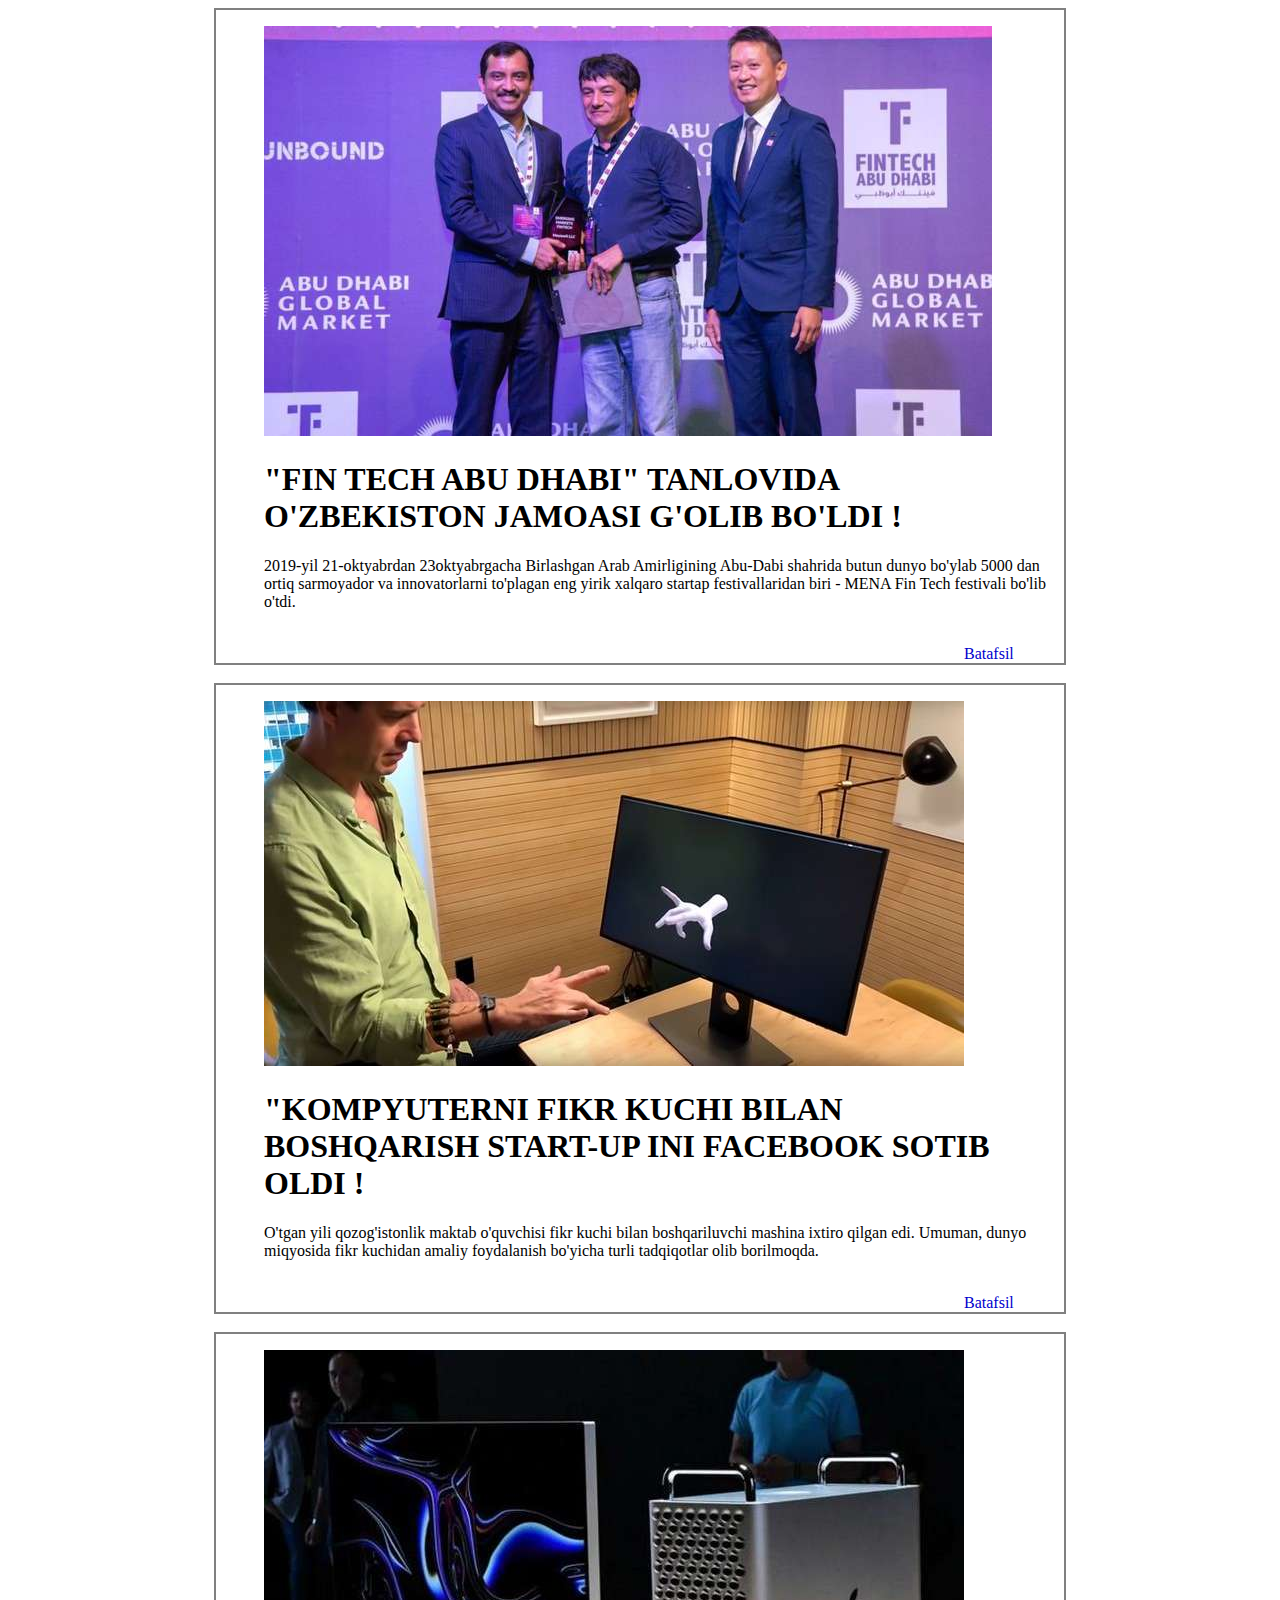
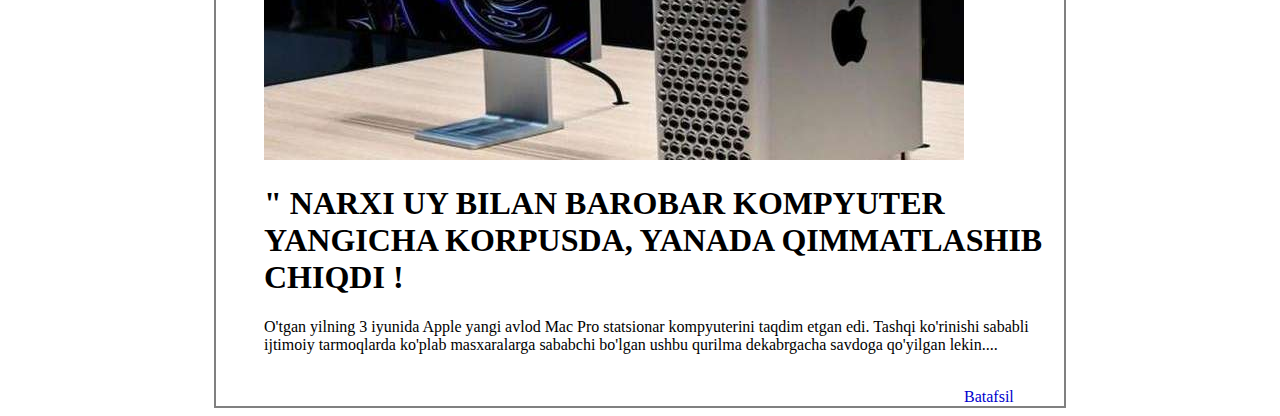
<file: index.html>
<!DOCTYPE html>
<html lang="eng">
<head>
    <title>5.2task</title>
    <link rel="stylesheet" href="Main.css">
    <meta charset="UTF-8">
</head>    
<body>
    <div class="page">    
    <img src="1 (1).jpg" alt="rasm topilmadi">
    <h1 class=""> "FIN TECH ABU DHABI" TANLOVIDA O'ZBEKISTON JAMOASI G'OLIB BO'LDI !</h1>
    <p> 2019-yil 21-oktyabrdan 23oktyabrgacha Birlashgan
        Arab Amirligining Abu-Dabi shahrida butun dunyo bo'ylab 5000 dan ortiq
        sarmoyador va innovatorlarni to'plagan eng yirik xalqaro startap
        festivallaridan biri - MENA Fin Tech festivali bo'lib o'tdi.
    </p>
    <br>
    <span class="B"> Batafsil </span>
</div>
<br>

<div class="cage">    
    <img src="2.jpg" alt="rasm topilmadi">
    <h1 class=""> "KOMPYUTERNI FIKR KUCHI BILAN 
        BOSHQARISH 
        START-UP INI FACEBOOK SOTIB OLDI !</h1>
    <p> O'tgan yili qozog'istonlik maktab o'quvchisi 
        fikr kuchi bilan boshqariluvchi mashina ixtiro qilgan edi.
         Umuman, dunyo miqyosida fikr kuchidan amaliy 
        foydalanish bo'yicha turli tadqiqotlar olib borilmoqda.
    </p>
    <br>
    <span class="C"> Batafsil </span>
</div>
<br>
<div class="age">    
    <img src="3.jpg" alt="rasm topilmadi">
    <h1 class="D"> "  NARXI UY BILAN BAROBAR KOMPYUTER 
        YANGICHA KORPUSDA, YANADA QIMMATLASHIB CHIQDI !</h1>
    <p> O'tgan yilning 3 iyunida Apple yangi avlod Mac Pro statsionar kompyuterini taqdim etgan edi. Tashqi ko'rinishi sababli ijtimoiy tarmoqlarda ko'plab masxaralarga sababchi bo'lgan ushbu qurilma dekabrgacha savdoga qo'yilgan lekin....
    </p>
    <br>
    <span class="C"> Batafsil </span>
</div>

</body>
</html>
</file>
<file: Main.css>
.page{
    size: 3px;
    padding-top: 1rem;
    padding-left: 3rem;
    border:  2px solid gray;
    width: 800px;
    margin-left: auto;
    margin-right: auto;
    
   
}

.B{
    margin-left: 700px;
   padding-top: 1rem;
   color: mediumblue; 
}
.cage{
    
    padding-top: 1rem;
    padding-left: 3rem;
    border:  2px solid gray;
    width: 800px;
    margin-left: auto;
    margin-right: auto;

}
.C{
    margin-left: 700px;
    padding-top: 1rem;
    color: mediumblue; 
}
.age{
    size: 3px;
    padding-top: 1rem;
    padding-left: 3rem;
    border:  2px solid gray;
    width: 800px;
    margin-left: auto;
    margin-right: auto;
}
.C{
    margin-left: 700px;
    padding-top: 1rem;
    color: mediumblue; 
}
}
</file>
